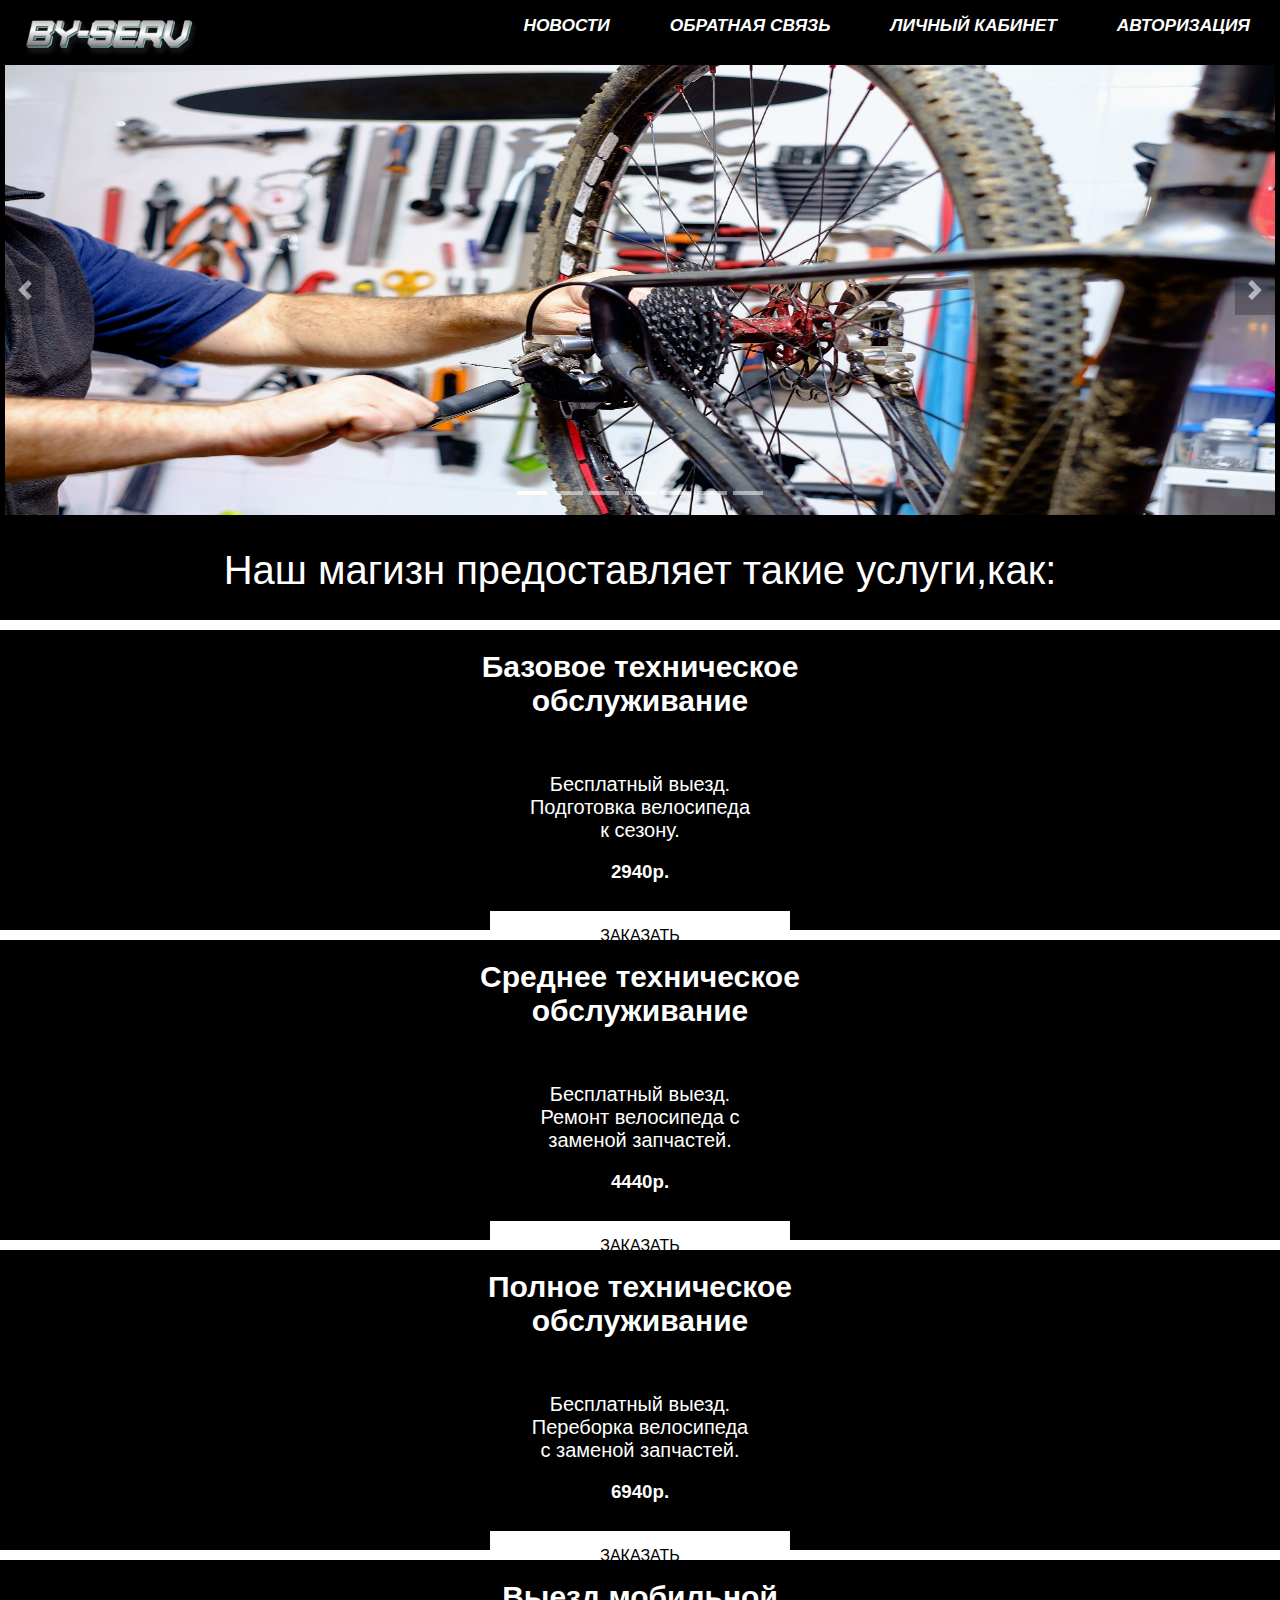
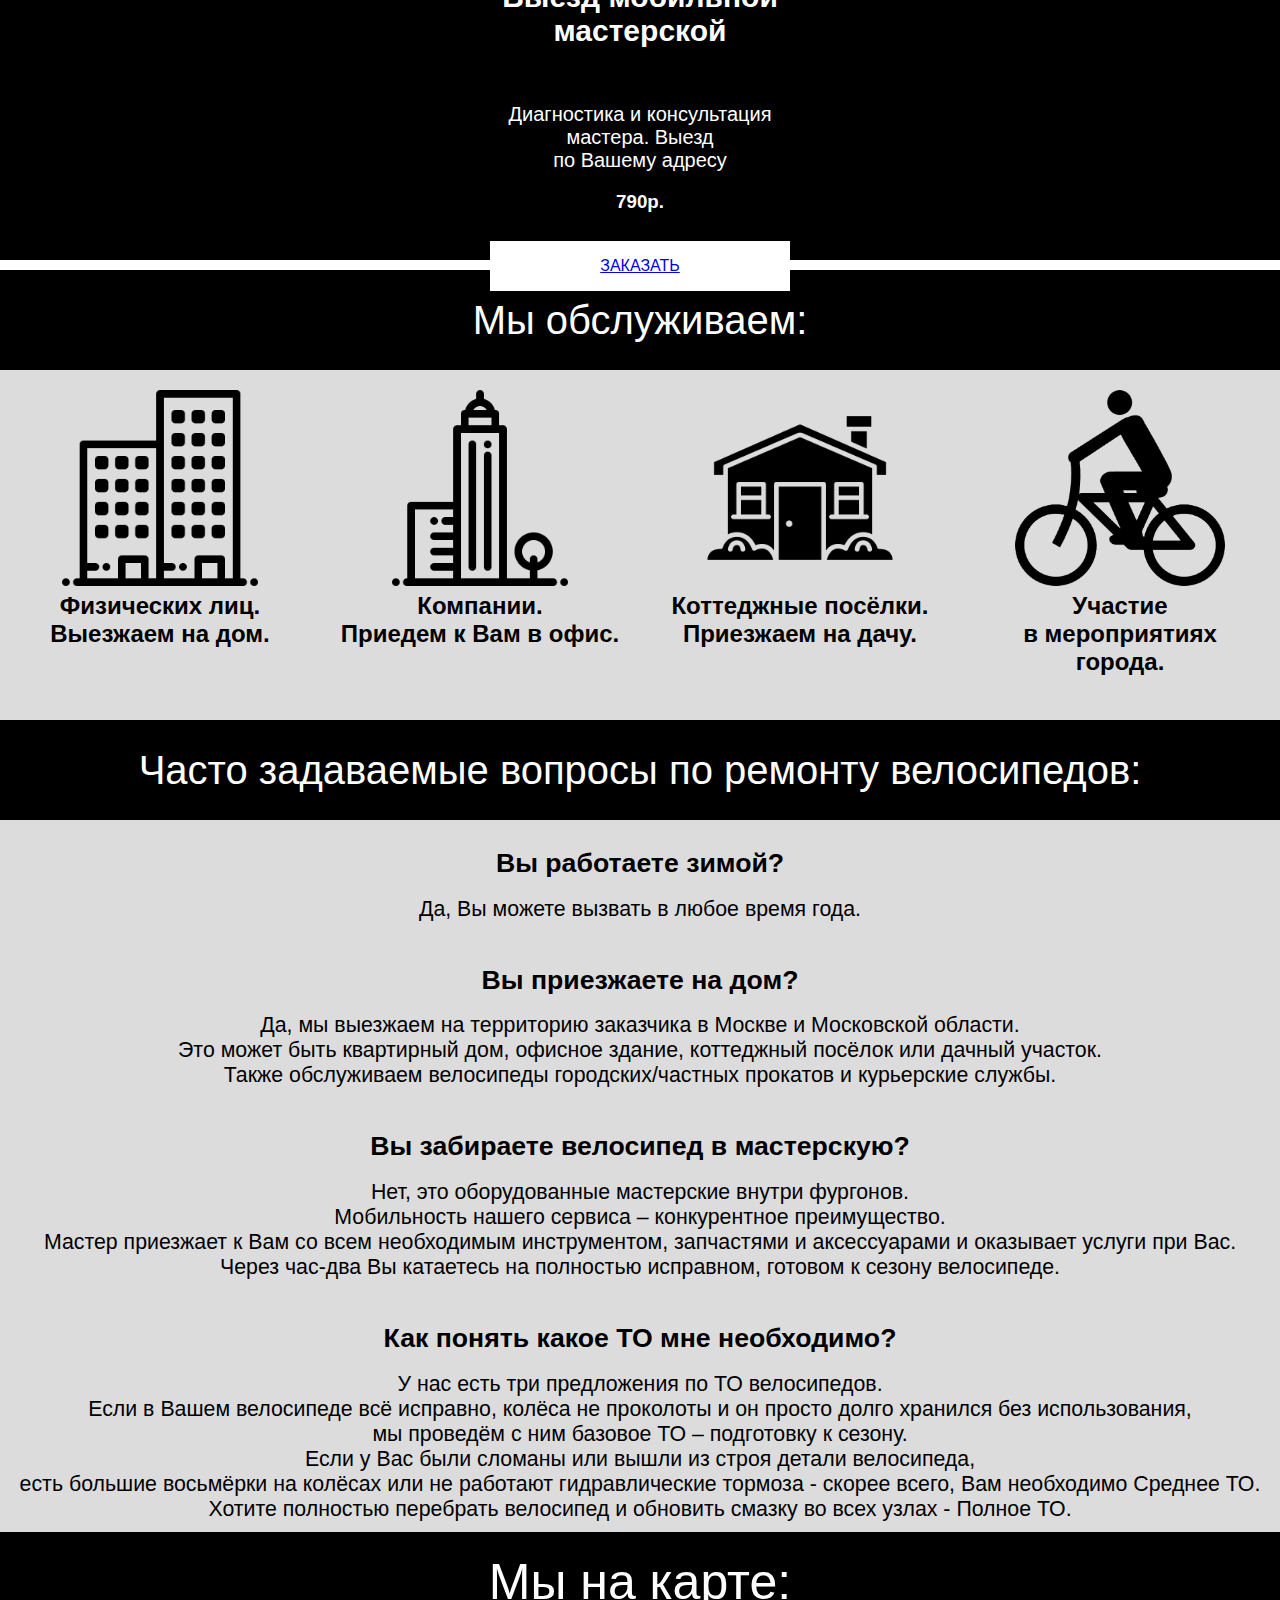
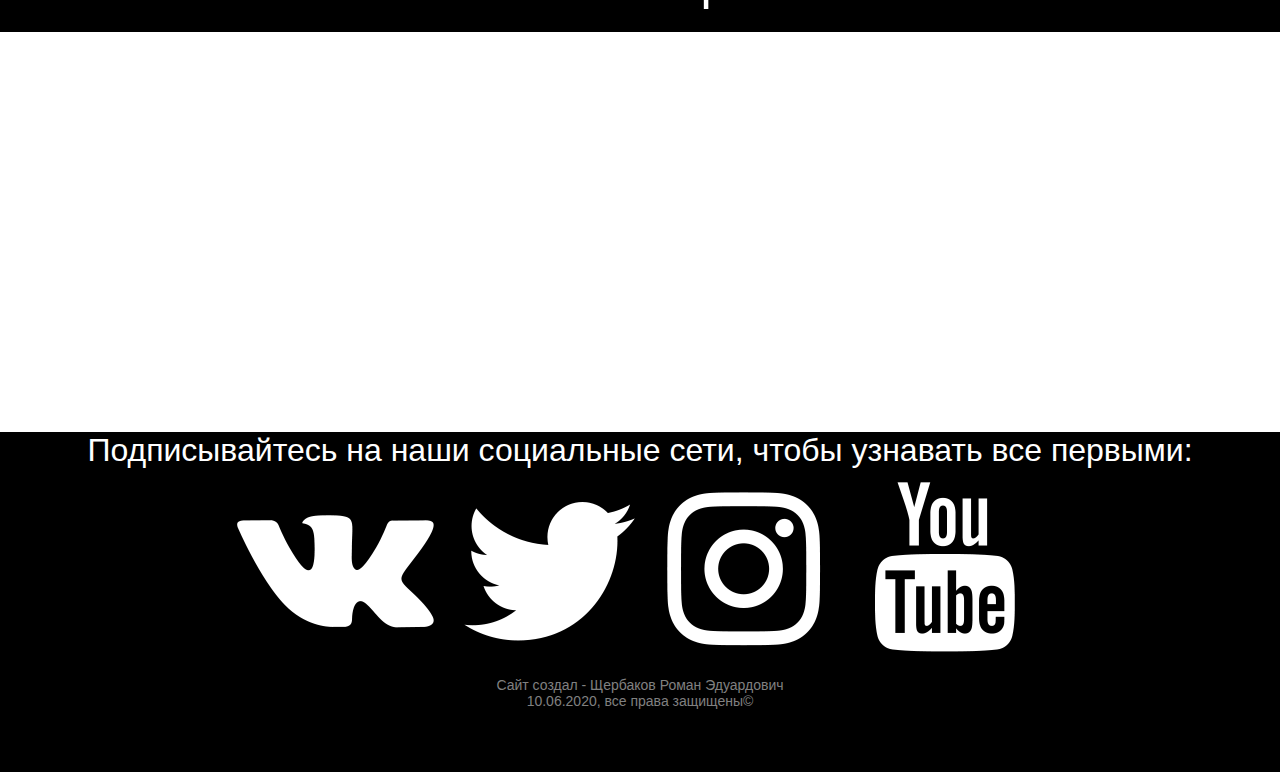
<file: index.html>
<!DOCTYPE html>
<html>
<head>
	
</style>
	<link rel="stylesheet" type="text/css" href="css/style.css">
	<title>Самый лучший сайт в мире</title>
	<link rel="stylesheet" href="https://stackpath.bootstrapcdn.com/bootstrap/4.5.0/css/bootstrap.min.css" integrity="sha384-9aIt2nRpC12Uk9gS9baDl411NQApFmC26EwAOH8WgZl5MYYxFfc+NcPb1dKGj7Sk" crossorigin="anonymous">
	<meta charset="utf-8">


	<style>

    body {
      margin: 0;
      font-family: -apple-system, BlinkMacSystemFont, "Segoe UI", Roboto, "Helvetica Neue", Arial, sans-serif, "Apple Color Emoji", "Segoe UI Emoji", "Segoe UI Symbol";
      color: #fff;
      
    }

    
    .slider {
    	border: 5px solid black;
      position: relative;
      overflow: hidden;
      max-width: 100%;
      margin-left: auto;
      margin-right: auto;
    }

    
    .slider__wrapper {
      position: relative;
      overflow: hidden;
    }

    
    .slider__items  {
      display: flex;
      transition: transform 0.6s ease;
    }
    
    
    .slider__item {
      flex: 0 0 100%;
      max-width: 100%;
    }

   
    .slider__control {
      position: absolute;
      top: 50%;
      display: none;
      align-items: center;
      justify-content: center;
      width: 40px;
      color: #fff;
      text-align: center;
      opacity: 0.5;
      height: 50px;
      transform: translateY(-50%);
      background: rgba(0, 0, 0, 0.5);
    }

    .slider__control_show {
      display: flex;
    }

    .slider__control:hover,
    .slider__control:focus {
      color: #fff;
      text-decoration: none;
      outline: 0;
      opacity: 0.9;
    }

    .slider__control_prev {
      left: 0;
    }

    .slider__control_next {
      right: 0;
    }

    .slider__control::before {
      content: '';
      display: inline-block;
      width: 20px;
      height: 20px;
      background: transparent no-repeat center center;
      background-size: 100% 100%;
    }

    .slider__control_prev::before {
      background-image: url("data:image/svg+xml;charset=utf8,%3Csvg xmlns='http://www.w3.org/2000/svg' fill='%23fff' viewBox='0 0 8 8'%3E%3Cpath d='M5.25 0l-4 4 4 4 1.5-1.5-2.5-2.5 2.5-2.5-1.5-1.5z'/%3E%3C/svg%3E");
    }

    .slider__control_next::before {
      background-image: url("data:image/svg+xml;charset=utf8,%3Csvg xmlns='http://www.w3.org/2000/svg' fill='%23fff' viewBox='0 0 8 8'%3E%3Cpath d='M2.75 0l-1.5 1.5 2.5 2.5-2.5 2.5 1.5 1.5 4-4-4-4z'/%3E%3C/svg%3E");
    }

    
    .slider__indicators {
      position: absolute;
      right: 0;
      bottom: 10px;
      left: 0;
      z-index: 15;
      display: flex;
      justify-content: center;
      padding-left: 0;
      margin-right: 15%;
      margin-left: 15%;
      list-style: none;
      margin-top: 0;
      margin-bottom: 0;
    }

    .slider__indicators li {
      box-sizing: content-box;
      flex: 0 1 auto;
      width: 30px;
      height: 4px;
      margin-right: 3px;
      margin-left: 3px;
      text-indent: -999px;
      cursor: pointer;
      background-color: rgba(255, 255, 255, 0.5);
      background-clip: padding-box;
      border-top: 10px solid transparent;
      border-bottom: 10px solid transparent;
    }

    .slider__indicators li.active {
      background-color: #fff;
    }

    
    .img-fluid {
      display: inline-block;
      height: auto;
      max-width: 100%;
    }
  </style>
</head>
	<div id="shapka">
		<img src="img/logo.png" height="70px">
		<div id="menu">
			<ul style="margin-bottom: 0px;">
			<li>
				НОВОСТИ
			</li>
			<li>
				ОБРАТНАЯ СВЯЗЬ
			</li>
			<li>
				ЛИЧНЫЙ КАБИНЕТ
			</li>
			<li>
				АВТОРИЗАЦИЯ
			</li>
		</ul>
		</div>
	</div>
<div class="slider">
    <div class="slider__wrapper">
      <div class="slider__items">
        <div class="slider__item">
          <div style="height: 450px; background: black;"><img src="img/1.jpg" width="100%" height="100%" >
          	
          	</div>
        </div>
        <div class="slider__item">
          <div style="height: 450px; background: black;"><img src="img/2.jpg" width="100%" height="100%" ></div>
        </div>
        <div class="slider__item">
          <div style="height: 450px; background: black;"><img src="img/3.jpg" width="100%" height="100%" ></div>
        </div>
        <div class="slider__item">
          <div style="height: 450px; background: black;"><img src="img/4.jpg" width="100%" height="100%" ></div>
        </div>
        <div class="slider__item">
          <div style="height: 450px; background: black;"><img src="img/5.jpeg" width="100%" height="100%" ></div>
        </div>
        <div class="slider__item">
          <div style="height: 450px; background: black;"><img src="img/6.jpg" width="100%" height="100%" ></div>
        </div>
        <div class="slider__item">
          <div style="height: 450px; background: black;"><img src="img/7.jpg" width="100%" height="100%" ></div>
        </div>
      </div>
    </div>
    <a class="slider__control slider__control_prev" href="#" role="button"></a>
    <a class="slider__control slider__control_next" href="#" role="button"></a>
  </div>

  <script>
    'use strict';
    var slideShow = (function () {
      return function (selector, config) {
        var
          _slider = document.querySelector(selector), 
          _sliderContainer = _slider.querySelector('.slider__items'), 
          _sliderItems = _slider.querySelectorAll('.slider__item'), 
          _sliderControls = _slider.querySelectorAll('.slider__control'), 
          _currentPosition = 0, 
          _transformValue = 0, 
          _transformStep = 100, 
          _itemsArray = [], 
          _timerId,
          _indicatorItems,
          _indicatorIndex = 0,
          _indicatorIndexMax = _sliderItems.length - 1,
          _stepTouch = 50,
          _config = {
            isAutoplay: false, 
            directionAutoplay: 'next', 
            delayAutoplay: 5000, 
            isPauseOnHover: true 
          };

       
        for (var key in config) {
          if (key in _config) {
            _config[key] = config[key];
          }
        }

        for (var i = 0, length = _sliderItems.length; i < length; i++) {
          _itemsArray.push({ item: _sliderItems[i], position: i, transform: 0 });
        }

       
        var position = {
          getItemIndex: function (mode) {
            var index = 0;
            for (var i = 0, length = _itemsArray.length; i < length; i++) {
              if ((_itemsArray[i].position < _itemsArray[index].position && mode === 'min') || (_itemsArray[i].position > _itemsArray[index].position && mode === 'max')) {
                index = i;
              }
            }
            return index;
          },
          getItemPosition: function (mode) {
            return _itemsArray[position.getItemIndex(mode)].position;
          }
        };

        
        var _move = function (direction) {
          var nextItem, currentIndicator = _indicatorIndex;;
          if (direction === 'next') {
            _currentPosition++;
            if (_currentPosition > position.getItemPosition('max')) {
              nextItem = position.getItemIndex('min');
              _itemsArray[nextItem].position = position.getItemPosition('max') + 1;
              _itemsArray[nextItem].transform += _itemsArray.length * 100;
              _itemsArray[nextItem].item.style.transform = 'translateX(' + _itemsArray[nextItem].transform + '%)';
            }
            _transformValue -= _transformStep;
            _indicatorIndex = _indicatorIndex + 1;
            if (_indicatorIndex > _indicatorIndexMax) {
              _indicatorIndex = 0;
            }
          } else {
            _currentPosition--;
            if (_currentPosition < position.getItemPosition('min')) {
              nextItem = position.getItemIndex('max');
              _itemsArray[nextItem].position = position.getItemPosition('min') - 1;
              _itemsArray[nextItem].transform -= _itemsArray.length * 100;
              _itemsArray[nextItem].item.style.transform = 'translateX(' + _itemsArray[nextItem].transform + '%)';
            }
            _transformValue += _transformStep;
            _indicatorIndex = _indicatorIndex - 1;
            if (_indicatorIndex < 0) {
              _indicatorIndex = _indicatorIndexMax;
            }
          }
          _sliderContainer.style.transform = 'translateX(' + _transformValue + '%)';
          _indicatorItems[currentIndicator].classList.remove('active');
          _indicatorItems[_indicatorIndex].classList.add('active');
        };

        
        var _moveTo = function (index) {
          var i = 0, direction = (index > _indicatorIndex) ? 'next' : 'prev';
          while (index !== _indicatorIndex && i <= _indicatorIndexMax) {
            _move(direction);
            i++;
          }
        };

        
        var _startAutoplay = function () {
          if (!_config.isAutoplay) {
            return;
          }
          _stopAutoplay();
          _timerId = setInterval(function () {
            _move(_config.directionAutoplay);
          }, _config.delayAutoplay);
        };

        
        var _stopAutoplay = function () {
          clearInterval(_timerId);
        };

        
        var _addIndicators = function () {
          var indicatorsContainer = document.createElement('ol');
          indicatorsContainer.classList.add('slider__indicators');
          for (var i = 0, length = _sliderItems.length; i < length; i++) {
            var sliderIndicatorsItem = document.createElement('li');
            if (i === 0) {
              sliderIndicatorsItem.classList.add('active');
            }
            sliderIndicatorsItem.setAttribute("data-slide-to", i);
            indicatorsContainer.appendChild(sliderIndicatorsItem);
          }
          _slider.appendChild(indicatorsContainer);
          _indicatorItems = _slider.querySelectorAll('.slider__indicators > li')
        };

        var _isTouchDevice = function () {
          return !!('ontouchstart' in window || navigator.maxTouchPoints);
        };

        var _setUpListeners = function () {
          var _startX = 0;
          if (_isTouchDevice()) {
            _slider.addEventListener('touchstart', function (e) {
              _startX = e.changedTouches[0].clientX;
              _startAutoplay();
            });
            _slider.addEventListener('touchend', function (e) {
              var
                _endX = e.changedTouches[0].clientX,
                _deltaX = _endX - _startX;
              if (_deltaX > _stepTouch) {
                _move('prev');
              } else if (_deltaX < -_stepTouch) {
                _move('next');
              }
              _startAutoplay();
            });
          } else {
            for (var i = 0, length = _sliderControls.length; i < length; i++) {
              _sliderControls[i].classList.add('slider__control_show');
            }
          }
          _slider.addEventListener('click', function (e) {
            if (e.target.classList.contains('slider__control')) {
              e.preventDefault();
              _move(e.target.classList.contains('slider__control_next') ? 'next' : 'prev');
              _startAutoplay();
            } else if (e.target.getAttribute('data-slide-to')) {
              e.preventDefault();
              _moveTo(parseInt(e.target.getAttribute('data-slide-to')));
              _startAutoplay();
            }
          });
          document.addEventListener('visibilitychange', function () {
            if (document.visibilityState === "hidden") {
              _stopAutoplay();
            } else {
              _startAutoplay();
            }
          }, false);
          if (_config.isPauseOnHover && _config.isAutoplay) {
            _slider.addEventListener('mouseenter', function () {
              _stopAutoplay();
            });
            _slider.addEventListener('mouseleave', function () {
              _startAutoplay();
            });
          }
        };

        
        _addIndicators();
        
        _setUpListeners();
       
        _startAutoplay();

        return {
          
          next: function () {
            _move('next');
          },
                    
          left: function () {
            _move('prev');
          },
          
          stop: function () {
            _config.isAutoplay = false;
            _stopAutoplay();
          },
          
          cycle: function () {
            _config.isAutoplay = true;
            _startAutoplay();
          }
        }
      }
    }());

    slideShow('.slider', {
      isAutoplay: true
    });
  </script>
  <div id="yslygi">
  	<div style="height: 100px;background-color: black;width: 100%;">
  		<div id="text-yslygi"> Наш магизн предоставляет такие услуги,как:</div>
  	</div>
  </div>
  <div id="content1">
  	<div id="content11">
<h1>Базовое техническое<br> обслуживание</h1><br>
<h2>Бесплатный выезд.<br>
Подготовка велосипеда<br>
к сезону.<br></h2>
<h3>2940р.</h3>
<button style="margin-top: 10px;">ЗАКАЗАТЬ</button>
  	</div>
  	<div id="content11">
<h1>Среднее техническое<br> обслуживание</h1><br>
<h2>Бесплатный выезд.<br>
Ремонт велосипеда с<br>
заменой запчастей.<br></h2>
<h3>4440р.</h3>
<button style="margin-top: 10px;">ЗАКАЗАТЬ</button>
  	</div>
  	<div id="content11">
<h1>Полное техническое<br> обслуживание</h1><br>
<h2>Бесплатный выезд.<br>
Переборка велосипеда<br>
с заменой запчастей.<br></h2>
<h3>6940р.</h3>
<button style="margin-top: 10px;">ЗАКАЗАТЬ</button>
  	</div>
  	<div id="content11">
<h1>Выезд мобильной <br>мастерской</h1><br>
<h2>Диагностика и консультация<br>
мастера. Выезд<br>
по Вашему адресу<br></h2>
<h3>790р.</h3>
<button style="margin-top: 10px;"><a href="pages/index1.html">ЗАКАЗАТЬ</button></a>
  	</div>
  </div>
 
  <div id="komyyslygi">
  	<div style="height: 100px;background-color: black;width: 100%;margin-top: 10px;">
  		<div id="text-yslygi"> Мы обслуживаем:</div>
  	</div>
  </div>
  <div id="komyyslygibackground">
  	<div id="content12"><img src="img/дом.png" width="70%"><br>
  	Физических лиц.<br>
Выезжаем на дом.
</div>
  	<div id="content12"><img src="img/офис.png" width="70%"><br>Компании.<br>
  	 Приедем к Вам в офис.
  	</div>
  	<div id="content12"><img src="img/коттедж.png" width="70%"><br>Коттеджные посёлки.<br>
Приезжаем на дачу.
</div>
  	<div id="content12"><img src="img/велосипедист.png" width="75%"><br>Участие<br> в
мероприятиях города.
</div>
</div>
<div id="questions">Часто задаваемые вопросы по ремонту велосипедов:</div>
<div id="questions1"><center>
<h1>Вы работаете зимой?</h1>
Да, Вы можете вызвать в любое время года.<br>
<br>
<h1>Вы приезжаете на дом?</h1>
Да, мы выезжаем на территорию заказчика в Москве и Московской области.<br> Это может быть квартирный дом, офисное здание, коттеджный посёлок или дачный участок.<br> Также обслуживаем велосипеды городских/частных прокатов и курьерские службы.<br>
<br>
<h1>Вы забираете велосипед в мастерскую?</h1>
Нет, это оборудованные мастерские внутри фургонов.<br> Мобильность нашего сервиса – конкурентное преимущество.<br> Мастер приезжает к Вам со всем необходимым инструментом, запчастями и аксессуарами и оказывает услуги при Вас.<br> Через час-два Вы катаетесь на полностью исправном, готовом к сезону велосипеде.<br>
<br>
<h1>Как понять какое ТО мне необходимо?</h1>
У нас есть три предложения по ТО велосипедов.<br> Если в Вашем велосипеде всё исправно, колёса не проколоты и он просто долго хранился без использования,<br> мы проведём с ним базовое ТО – подготовку к сезону.<br> Если у Вас были сломаны или вышли из строя детали велосипеда, <br>есть большие восьмёрки на колёсах или не работают гидравлические тормоза - скорее всего, Вам необходимо Среднее ТО.<br> Хотите полностью перебрать велосипед и обновить смазку во всех узлах - Полное ТО.<br>
</center>
</div>
<div id="map-text">Мы на карте:</div>
<div id="map">
	<script type="text/javascript" charset="utf-8" async src="https://api-maps.yandex.ru/services/constructor/1.0/js/?um=constructor%3Afbaa10c1284d9f8c39acece89667bd39dae7f75b14ebf7dcb0192783f4ca4743&amp;width=100%&amp;height=400&amp;lang=ru_RU&amp;scroll=true"></script>
</div>
  	<div id="footer"><center>Подписывайтесь на наши социальные сети, чтобы узнавать все первыми:</center>
  	 <center><a href="vk"><img src="img/vk.png" ></a> <a href="twitter"><img src="img/twitter.png"></a><a href="instagram"><img src="img/instagram.png"></a><a href="youtube"><img src="img/youtube.png"></a></center>
  	 <div id="footer-text"> <center>Сайт создал - Щербаков Роман Эдуардович<br>
  	 10.06.2020, все права защищены©</center></div></div>

	</body>
	</html>
</file>
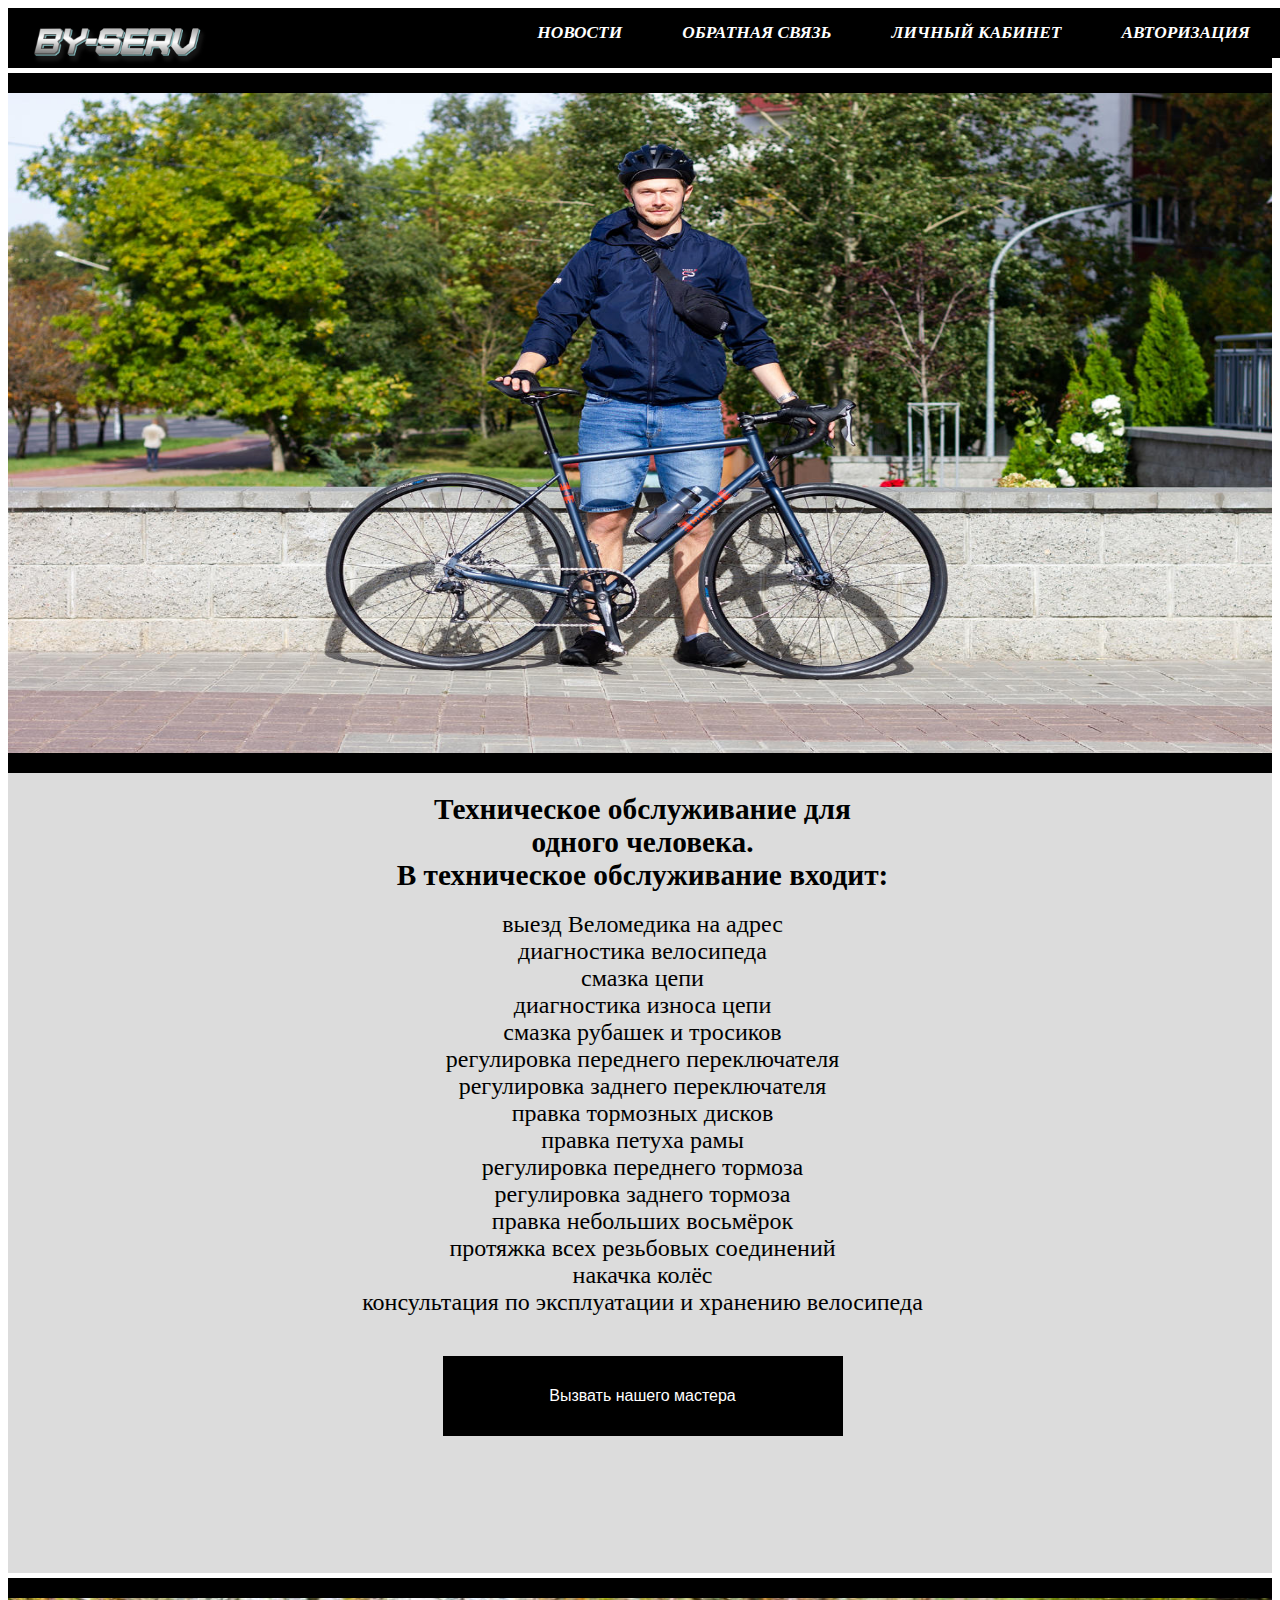
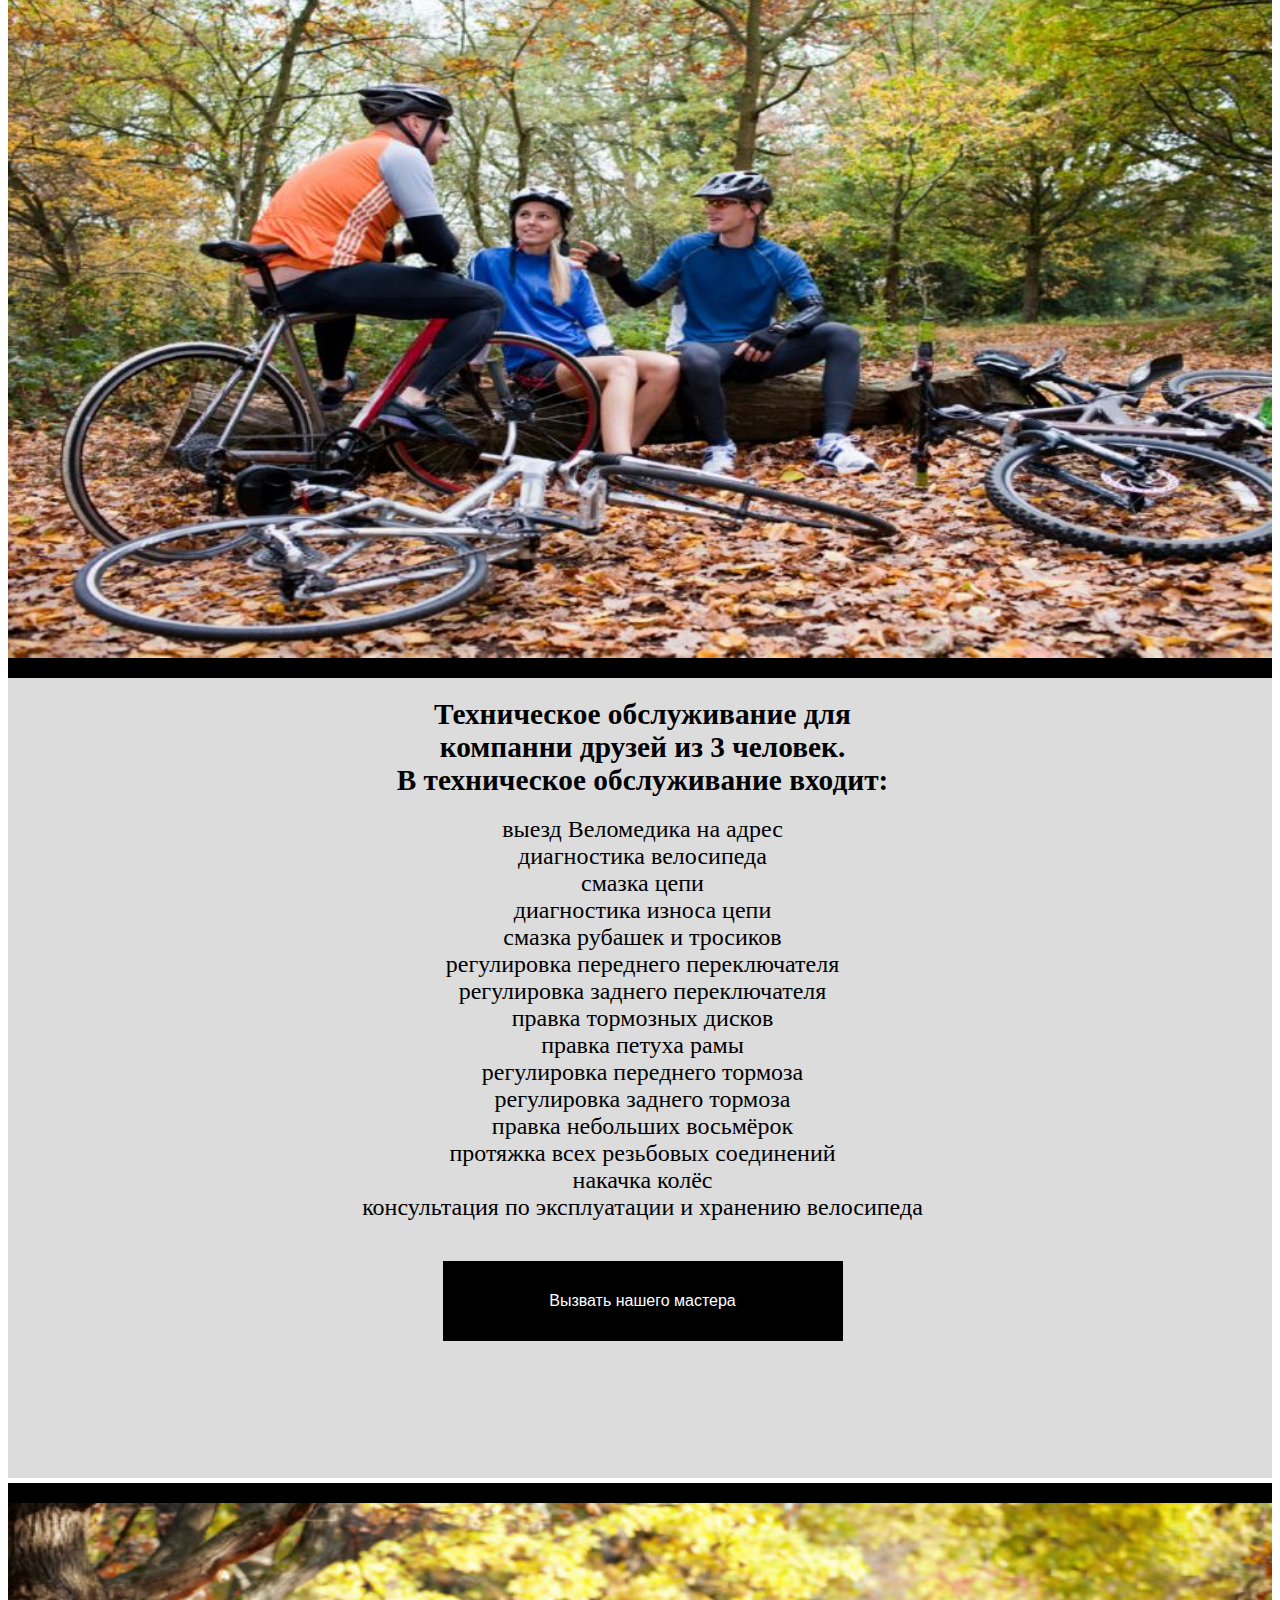
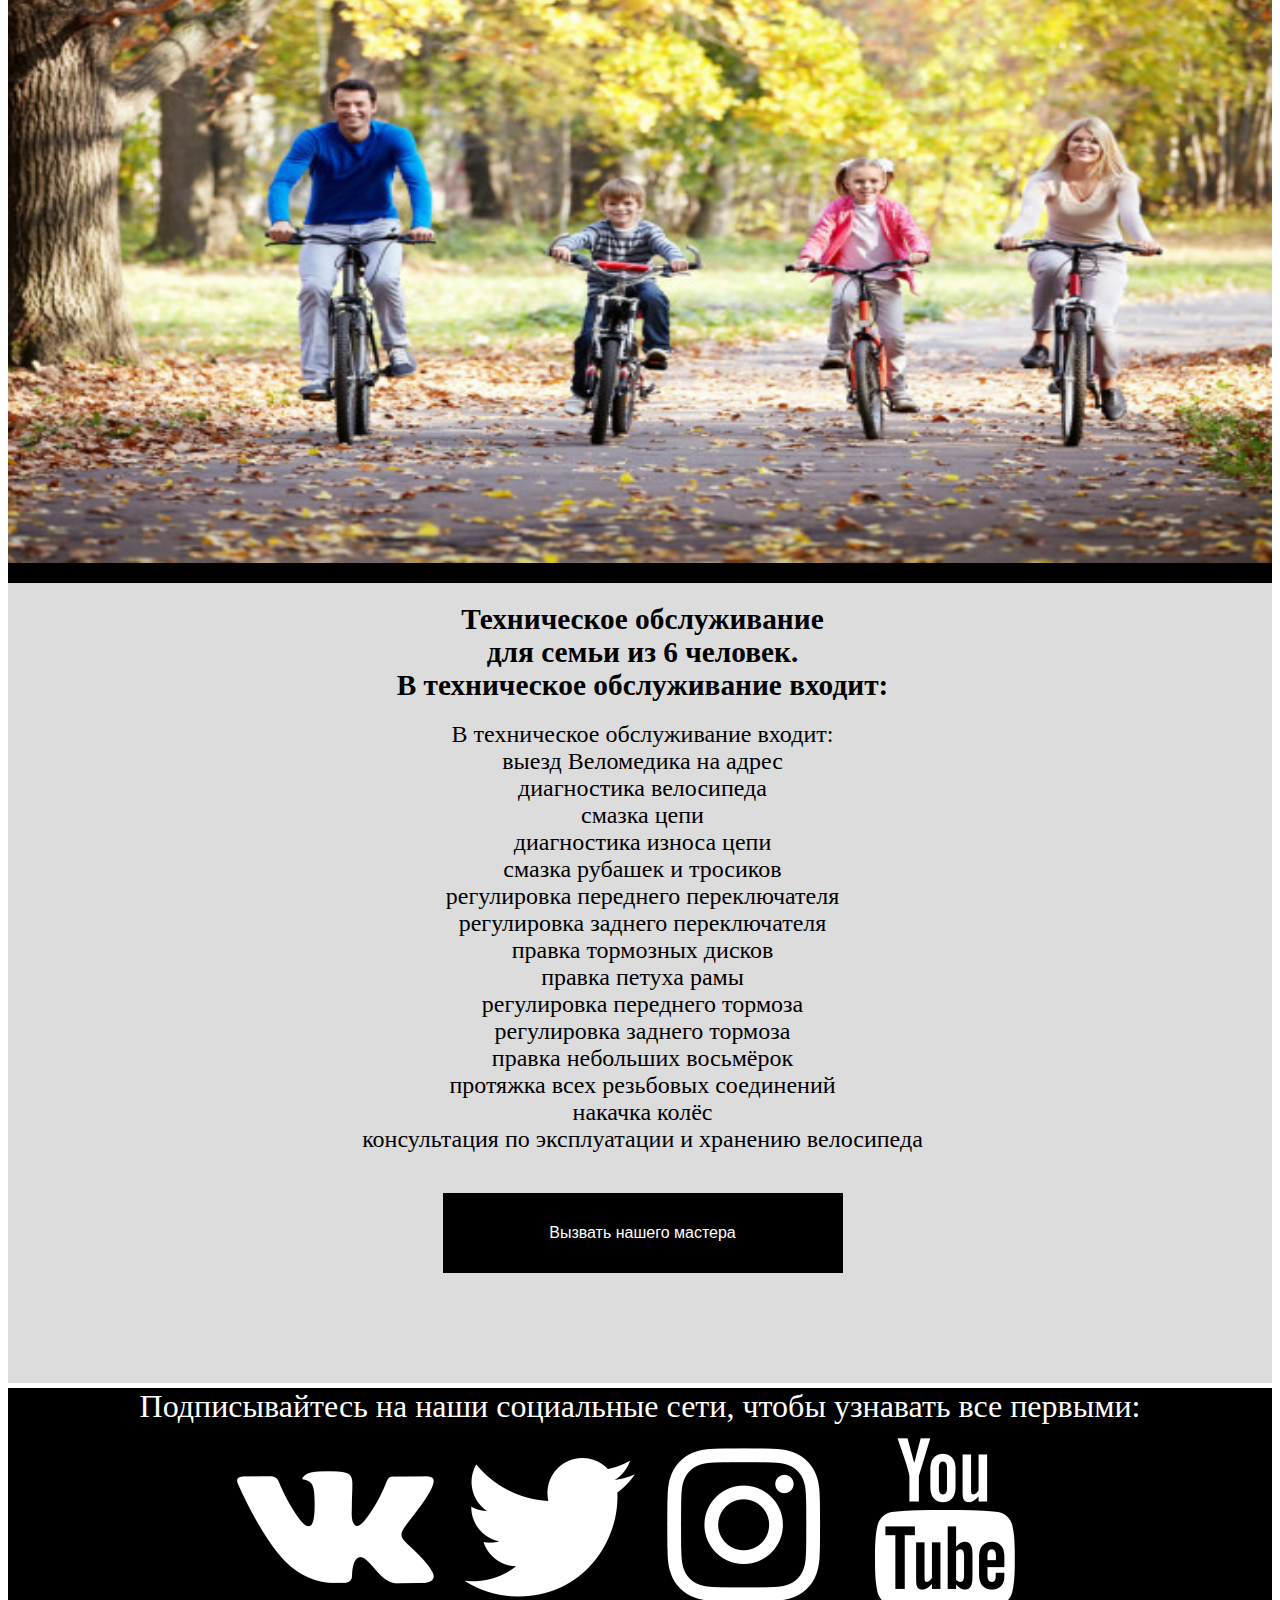
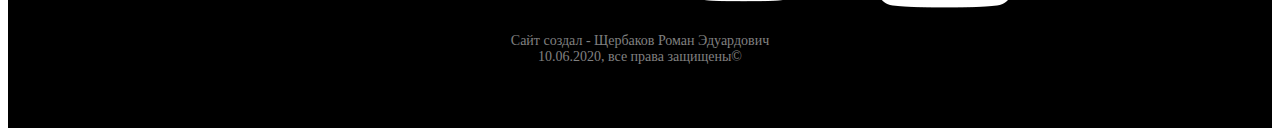
<file: pages/index1.html>
<!DOCTYPE html>
<html>
<head>
	<link rel="stylesheet" type="text/css" href="../css/style1.css">
	<link rel="stylesheet" href="https://stackpath.bootstrapcdn.com/bootstrap/4.5.0/css/bootstrap.min.css" integrity="sha384-9aIt2nRpC12Uk9gS9baDl411NQApFmC26EwAOH8WgZl5MYYxFfc+NcPb1dKGj7Sk" crossorigin="anonymous">
	<meta charset="utf-8">
	<title></title>
</head>
<body>
	<div id="shapka">
		<a href="../index.html"><img src="../img/logo.png" height="70px"></a>
		<div id="menu">
			<ul style="margin-bottom: 0px;">
			<li>
				НОВОСТИ
			</li>
			<li>
				ОБРАТНАЯ СВЯЗЬ
			</li>
			<li>
				ЛИЧНЫЙ КАБИНЕТ
			</li>
			<li>
				АВТОРИЗАЦИЯ
			</li>
		</ul>
		</div>
	</div>
	<div id="content3">
		<div id="image"><img src="../img/один.jpg"></div><div id="text-content">
<h1>Техническое обслуживание для<br> одного человека.
<br>В техническое обслуживание входит:</h1>
<li>выезд Веломедика на адрес</li>
<li>диагностика велосипеда</li>
<li>смазка цепи</li>
<li>диагностика износа цепи</li>
<li>смазка рубашек и тросиков</li>
<li>регулировка переднего переключателя</li>
<li>регулировка заднего переключателя</li>
<li>правка тормозных дисков</li>
<li>правка петуха рамы</li>
<li>регулировка переднего тормоза</li>
<li>регулировка заднего тормоза</li>
<li>правка небольших восьмёрок</li>
<li>протяжка всех резьбовых соединений</li>
<li>накачка колёс</li>
<li>консультация по эксплуатации и хранению велосипеда</li>
<button style="margin-top: 40px">Вызвать нашего мастера</button></div>
	</div>

	<div id="content3">
		<div id="image"><img src="../img/друзья.jpg"></div><div id="text-content">
			<h1>Техническое обслуживание для<br> компанни друзей из 3 человек.<Br>
В техническое обслуживание входит:</h1>
<li>выезд Веломедика на адрес</li>
<li>диагностика велосипеда</li>
<li>смазка цепи</li>
<li>диагностика износа цепи</li>
<li>смазка рубашек и тросиков</li>
<li>регулировка переднего переключателя</li>
<li>регулировка заднего переключателя</li>
<li>правка тормозных дисков</li>
<li>правка петуха рамы</li>
<li>регулировка переднего тормоза</li>
<li>регулировка заднего тормоза</li>
<li>правка небольших восьмёрок</li>
<li>протяжка всех резьбовых соединений</li>
<li>накачка колёс</li>
<li>консультация по эксплуатации и хранению велосипеда</li>
<button style="margin-top: 40px">Вызвать нашего мастера</button>
		</div>
	</div>
	<div id="content3">
		<div id="image"><img src="../img/семья.jpg"></div><div id="text-content">
<h1>Техническое обслуживание<br> для семьи из 6 человек.
<br>В техническое обслуживание входит:</h1>
<li>В техническое обслуживание входит:</li>
<li>выезд Веломедика на адрес</li>
<li>диагностика велосипеда</li>
<li>смазка цепи</li>
<li>диагностика износа цепи</li>
<li>смазка рубашек и тросиков</li>
<li>регулировка переднего переключателя</li>
<li>регулировка заднего переключателя</li>
<li>правка тормозных дисков</li>
<li>правка петуха рамы</li>
<li>регулировка переднего тормоза</li>
<li>регулировка заднего тормоза</li>
<li>правка небольших восьмёрок</li>
<li>протяжка всех резьбовых соединений</li>
<li>накачка колёс</li>
<li>консультация по эксплуатации и хранению велосипеда</li>
<button style="margin-top: 40px">Вызвать нашего мастера</button>

		</div>
	</div>

<div id="footer"><center>Подписывайтесь на наши социальные сети, чтобы узнавать все первыми:</center>
  	 <center><a href="../vk"><img src="../img/vk.png" ></a> <a href="twitter"><img src="../img/twitter.png"></a><a href="instagram"><img src="../img/instagram.png"></a><a href="youtube"><img src="../img/youtube.png"></a></center>
  	 <div id="footer-text"> <center>Сайт создал - Щербаков Роман Эдуардович<br>
  	 10.06.2020, все права защищены©</center></div></div>

</body>
</html>
</file>
<file: css/style.css>
body{
	margin: 0px;
}


#shapka{width: 100%;
	background-color: black;
	display: flex;
	color: white;

}
#shapka>ul{
	display: flex;
	justify-content: flex-end;

}

ul{
float: right;
position: absolute;
right: 0;
	margin-bottom: 0px;
	list-style:none;
 	display:flex;
 	justify-content:space-around;
 	padding:0px 0px 0px 0px;
 	margin:0;
}
ul>li{
	font-weight: bold;
	font-style: italic;
	font-size: 26px;
	text-align:  center;
	background-color:black;
 	color:#fff;
 	display:flex;
 	flex-grow:1;
 	justify-content:center;
 	padding: 15px 30px;
}
li:hover{background-color: gray;}

#text-yslygi{
	height: 100px;
	font-weight: lighter;
	font-size: 50px;
	display: flex;
	justify-content: center;
	align-items: center;
}
#content1{
	margin-top: 10px;
	display: flex;
	background-color: white;
	justify-content: space-between;
	flex-direction: row;
    flex-wrap: nowrap;
}
#content11{ 
	text-align: center;
	background-color: black;
	width: 100%;
	height: 300px;
	margin:  5px;
}
#content11>h2{
	font-weight: lighter;
	font-size: 20px;

}
#content11>h1{
	font-weight: bold;
	font-size: 30px;
}
button {

	width: 300px;
    background-color: white; 
    border: none;
    color: black;
    padding: 16px 32px;
    text-align: center;
    text-decoration: none;
    display: inline-block;
    font-size: 16px;
    margin: 4px 2px;
    -webkit-transition-duration: 0.4s; 
    transition-duration: 0.4s;
    cursor: pointer;
 }
 button:hover {
    background-color: gray;
    color: white;
}
#komyyslygibackground{
	width: 100%;
	height: 350px;
	background-color:#DCDCDC;
	display: flex;
	justify-content: space-between;
}
#content12{

	color: black;
	margin: 20px;
	text-align: center;
	background-color: #DCDCDC;
	width: 300px;
	height: 330px;
}
#content12{
	font-weight: bold;
	font-size: 24px;
}
#footer{
	font-size: 24pt;
font-weight: lighter;
	background-color: black;
	width: 100%;
	height: 300px;
}

#questions{
	height: 100px;
	background-color: black;
	font-weight: lighter;
	font-size: 50px;
	display: flex;
	justify-content: center;
	align-items: center;
}
#questions1{
	padding: 10px;
	font-weight: lighter;
	font-size: 16pt;
	background-color: #DCDCDC;
	color: black;
}
#questions1 h1{
	font-weight: bold;
	font-size: 20pt;
}
#map-text{
	height: 100px;
	background-color: black;
	font-weight: lighter;
	font-size: 50px;
	display: flex;
	justify-content: center;
	align-items: center;
	width: 100%;
}
#map{
	width: 100%;
	height: 400px;
}
#footer-text{
	font-size: 14px;
	color: grey;
}
@media (min-width: 320px) and (max-width: 1300px) { 
#content1{
	margin:  0;
	flex-wrap: wrap;
	flex-direction: column;
	} 
	#content11{
		margin: 0;
		margin-top: 10px;
	}
#menu li{
	font-size: 13pt;
	}
#shapka{
	height: 60px;
	}
#text-yslygi{
	font-size: 30pt;
	}
#questions{
font-size: 30pt;	
}
#footer{
	height: 340px;
}
</file>
<file: css/style1.css>
#shapka{width: 100%;
	background-color: black;
	display: flex;
	color: white;

}
#shapka>ul{
	display: flex;
	justify-content: flex-end;

}

ul{
float: right;
position: absolute;
right: 0;
	margin-bottom: 0px;
	list-style:none;
 	display:flex;
 	justify-content:space-around;
 	padding:0px 0px 0px 0px;
 	margin:0;
}
ul>li{
	font-weight: bold;
	font-style: italic;
	font-size: 26px;
	text-align:  center;
	background-color:black;
 	color:#fff;
 	display:flex;
 	flex-grow:1;
 	justify-content:center;
 	padding: 15px 30px;
}
li:hover{background-color: gray;}
#content3{
	
	display: flex;
	width: 100%;
	background-color: #DCDCDC;
	margin-top: 5px;
	height: 300px;
}
#image{
	background-color: black;
	height: 300px;
	width: 400px;
}
#footer-text{
	font-size: 14px;
	color: grey;
}
#footer{
	margin-top: 5px;
	color: white;
	font-size: 24pt;
font-weight: lighter;
	background-color: black;
	width: 100%;
	height: 300px;
}
#text-content{

	margin-left: 5px;
	float: left;
	font-weight: lighter;
	font-size: 13pt;
column-count: 2;
column-width: 100px;
}
#content3 h1{
	font-size: 14pt;
	font-weight: bold;
}
#image img {
	margin-top:  15px;
	width: 100%;
}
button {

height: 80px;
	width: 450px;
    background-color: black; 
    border: none;
    color: white;
    padding: 16px 32px;
    text-align: center;
    text-decoration: none;
    display: inline-block;
    font-size: 16px;
    margin: 4px 2px;
    -webkit-transition-duration: 0.4s; 
    transition-duration: 0.4s;
    cursor: pointer;
 }
 button:hover {
    background-color: white;
    color: black;
}
@media (min-width: 320px) and (max-width: 1300px) { 
#menu li{
	font-size: 13pt;
	}
#shapka{
	height: 60px;
	}
#content3 h1{
	font-size: 22pt;
}
#text-content{
	text-align: center;
	column-count: 1;
	font-size: 18pt;
}
#footer{
	height: 340px;
}
button{
	width: 400px;
}
#content3{

	flex-direction: column;
	height: 1500px;
}
#image{width: 100%;
	height: 700px;
}
#content3 img{margin-top: 20px;
	height: 660px;
	width: 100%
}
</file>
